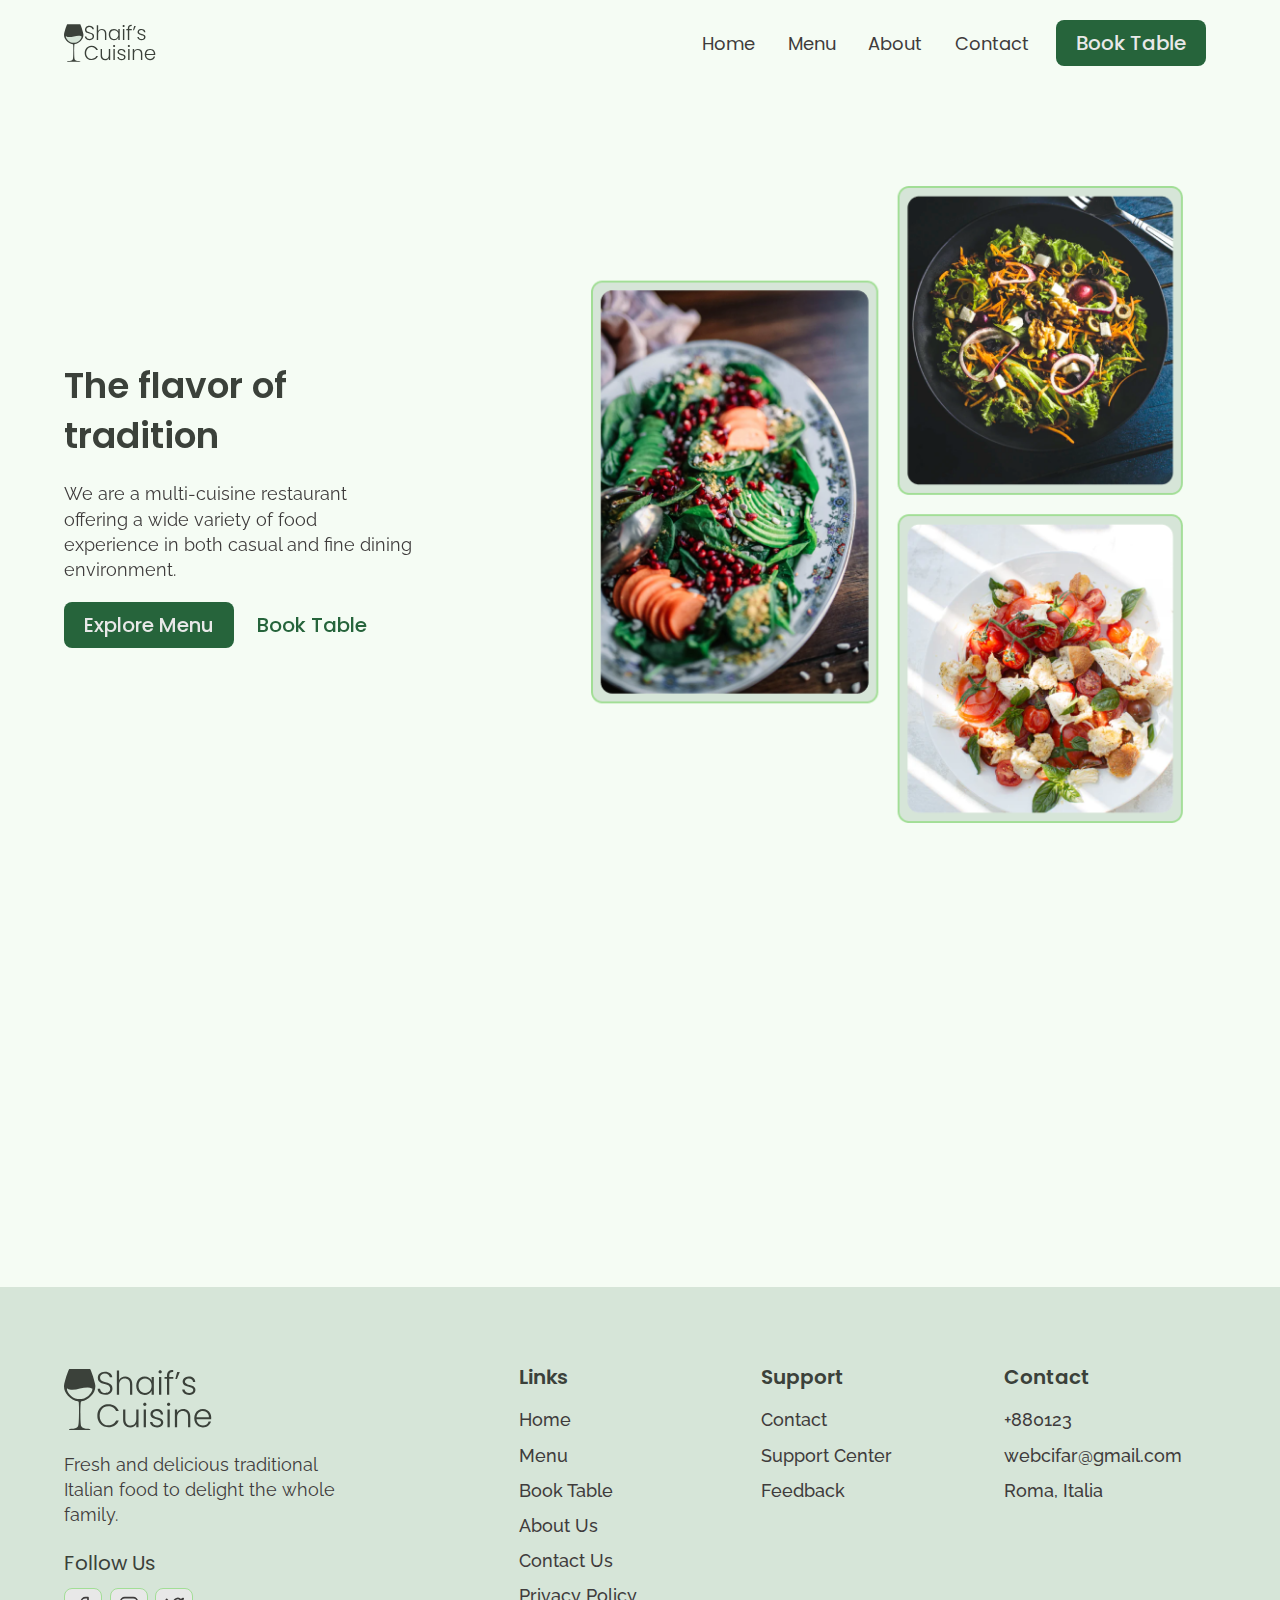
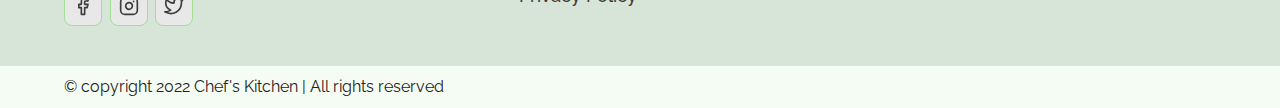
<file: index.html>
<!DOCTYPE html>
<html lang="en">
  <head>
    <meta charset="UTF-8" />
    <meta http-equiv="X-UA-Compatible" content="IE=edge" />
    <meta name="viewport" content="width=device-width, initial-scale=1.0" />
    <title>Home | Chef's Kitchen</title>
    <!-- css -->
    <link rel="stylesheet" href="./reset.css" />
    <link rel="stylesheet" href="./globalStyles.css" />
    <link rel="stylesheet" href="./components.css" />
    <!-- aos css (animation)-->
    <link rel="stylesheet" href="https://unpkg.com/aos@next/dist/aos.css" />
    <!-- home css -->
    <link rel="stylesheet" href="./home.css" />
  </head>
  <body>
    <!-- Nav Section Start -->
    <div class="nav">
      <div class="container">
        <div class="nav__wrapper">
          <a href="./index.html" class="logo">
            <img src="./images/logo.svg" alt="Chef's Kitchen" />
          </a>
          <nav>
            <div class="nav__icon">
              <svg
                xmlns="http://www.w3.org/2000/svg"
                width="24"
                height="24"
                viewBox="0 0 24 24"
                fill="none"
                stroke="currentColor"
                stroke-width="2"
                stroke-linecap="round"
                stroke-linejoin="round"
              >
                <line x1="3" y1="12" x2="21" y2="12" />
                <line x1="3" y1="6" x2="21" y2="6" />
                <line x1="3" y1="18" x2="21" y2="18" />
              </svg>
            </div>
            <div class="nav__bgOverlay"></div>
            <ul class="nav__list">
              <div class="nav__close">
                <svg
                  xmlns="http://www.w3.org/2000/svg"
                  width="24"
                  height="24"
                  viewBox="0 0 24 24"
                  fill="none"
                  stroke="currentColor"
                  stroke-width="2"
                  stroke-linecap="round"
                  stroke-linejoin="round"
                >
                  <line x1="18" y1="6" x2="6" y2="18" />
                  <line x1="6" y1="6" x2="18" y2="18" />
                </svg>
              </div>
              <div class="nav__list__wrapper">
                <li><a href="./index.html" class="nav__link">Home</a></li>
                <li><a href="./menu.html" class="nav__link">Menu</a></li>
                <li><a href="./about.html" class="nav__link">About</a></li>
                <li><a href="./contact.html" class="nav__link">Contact</a></li>
                <li>
                  <a href="./booking.html" class="btn primary-btn"
                    >Book Table</a
                  >
                </li>
              </div>
            </ul>
          </nav>
        </div>
      </div>
    </div>
    <!-- Nav Section End -->

    <!-- Hero Section Start -->
    <section id="hero">
      <div class="container">
        <div class="hero__wrapper">
          <!-- left -->
          <div class="hero__left" data-aos="fade-left">
            <div class="hero__left__wrapper">
              <h1 class="hero__heading">The flavor of tradition</h1>
              <p class="hero__info">
                We are a multi-cuisine restaurant offering a wide variety of
                food experience in both casual and fine dining environment.
              </p>
              <div class="button__wrapper">
                <a href="#" class="btn primary-btn">Explore Menu</a>
                <a href="#" class="btn">Book Table</a>
              </div>
            </div>
          </div>
          <!-- right -->
          <div class="hero__right" data-aos="fade-right">
            <div class="hero__imgWrapper">
              <img src="./images/heroImg.png" alt="food img" />
            </div>
          </div>
        </div>
      </div>
    </section>
    <!-- Hero Section End -->

    <!-- Store Info Section Start -->
    <section id="storeInfo" data-aos="fade-up">
      <div class="container">
        <div class="storeInfo__wrapper">
          <div class="storeInfo__item">
            <div class="storeInfo__icon">
              <img src="./images/wall-clock-icon.svg" alt="icon" />
            </div>
            <h3 class="storeInfo__title">10 AM - 7 PM</h3>
            <p class="storeInfo__text">Opening Hour</p>
          </div>
          <div class="storeInfo__item">
            <div class="storeInfo__icon">
              <img src="./images/address-icon.svg" alt="icon" />
            </div>
            <h3 class="storeInfo__title">Roma, ITALIA</h3>
            <p class="storeInfo__text">Address</p>
          </div>
          <div class="storeInfo__item">
            <div class="storeInfo__icon">
              <img src="./images/phone-icon.svg" alt="icon" />
            </div>
            <h3 class="storeInfo__title">+880123434</h3>
            <p class="storeInfo__text">Call Now</p>
        </div>
      </div>
    </section>
    <!-- Store Info Section End -->

    <!-- Our Specials Section Start -->
<!-- <section id="ourSpecials">
  <div class="container">
    <div class="ourSpecials__wrapper">
      <div class="ourSpecials__left">
        <div class="ourSpecials__item">
          <div class="ourSpecials__item__img">
            <img src="./images/food-3.png" alt="food img">
          </div>
          <h2 class="ourSpecials__item__title">
            Sweet Patato Fries Bowl
          </h2>
          <h3 class="ourSpecials__item__price">$18</h3>
          <div class="ourSpecials__item__stars">
            <img src="./images/3star.png" alt="3stars">
          </div>
          <p class="ourSpecials__item__text">
            These Sweet Potato Fries bowl are a glorious, messy plate of goodness. Crispy sweet potato fries loaded with lots of fresh summer vegetables and a lime ranch. By adding a seasoning blend with chipotle powder, garlic, and onion, these spicy sweet potato fries are full of flavor.
          </p>
        </div>
        <div class="ourSpecials__item">
          <div class="ourSpecials__item__img">
            <img src="./images/food-3.png" alt="food img">
          </div>
          <h2 class="ourSpecials__item__title">
            Sweet Patato Fries Bowl
          </h2>
          <h3 class="ourSpecials__item__price">$18</h3>
          <div class="ourSpecials__item__stars">
            <img src="./images/3star.png" alt="3stars">
          </div>
          <p class="ourSpecials__item__text">
            These Sweet Potato Fries bowl are a glorious, messy plate of goodness. Crispy sweet potato fries loaded with lots of fresh summer vegetables and a lime ranch. By adding a seasoning blend with chipotle powder, garlic, and onion, these spicy sweet potato fries are full of flavor.
          </p>
        </div>
      </div>
    </div>
  </div>
</section> -->
    <!-- Our Specials Section End -->

    <!-- Footer Start -->
    <footer>
      <div class="container">
        <div class="footer__wrapper">
          <!-- col-1 start -->
          <div class="footer__col1">
            <div class="footer__logo">
              <img src="./images/logo.svg" alt="Chef's Kitchen" />
            </div>
            <p class="footer__desc">
              Fresh and delicious traditional Italian food to delight the whole
              family.
            </p>
            <div class="footer__socials">
              <h4 class="footer__socials__title">Follow Us</h4>
              <ol>
                <li>
                  <a href="#">
                    <svg
                      xmlns="http://www.w3.org/2000/svg"
                      width="24"
                      height="24"
                      viewBox="0 0 24 24"
                      fill="none"
                      stroke="currentColor"
                      stroke-width="2"
                      stroke-linecap="round"
                      stroke-linejoin="round"
                    >
                      <path
                        d="M18 2h-3a5 5 0 0 0-5 5v3H7v4h3v8h4v-8h3l1-4h-4V7a1 1 0 0 1 1-1h3z"
                      />
                    </svg>
                  </a>
                </li>
                <li>
                  <a href="#">
                    <svg
                      xmlns="http://www.w3.org/2000/svg"
                      width="24"
                      height="24"
                      viewBox="0 0 24 24"
                      fill="none"
                      stroke="currentColor"
                      stroke-width="2"
                      stroke-linecap="round"
                      stroke-linejoin="round"
                    >
                      <rect x="2" y="2" width="20" height="20" rx="5" ry="5" />
                      <path
                        d="M16 11.37A4 4 0 1 1 12.63 8 4 4 0 0 1 16 11.37z"
                      />
                      <line x1="17.5" y1="6.5" x2="17.51" y2="6.5" />
                    </svg>
                  </a>
                </li>
                <li>
                  <a href="#">
                    <svg
                      xmlns="http://www.w3.org/2000/svg"
                      width="24"
                      height="24"
                      viewBox="0 0 24 24"
                      fill="none"
                      stroke="currentColor"
                      stroke-width="2"
                      stroke-linecap="round"
                      stroke-linejoin="round"
                    >
                      <path
                        d="M23 3a10.9 10.9 0 0 1-3.14 1.53 4.48 4.48 0 0 0-7.86 3v1A10.66 10.66 0 0 1 3 4s-4 9 5 13a11.64 11.64 0 0 1-7 2c9 5 20 0 20-11.5a4.5 4.5 0 0 0-.08-.83A7.72 7.72 0 0 0 23 3z"
                      />
                    </svg>
                  </a>
                </li>
              </ol>
            </div>
          </div>
          <!-- col-1 end -->
          <!-- col-2 start -->
          <div class="footer__col2">
            <h3 class="footer__text__title">Links</h3>
            <ol class="footer__text">
              <li>
                <a href="./index.html">Home</a>
              </li>
              <li>
                <a href="./menu.html">Menu</a>
              </li>
              <li>
                <a href="./booking.html">Book Table</a>
              </li>
              <li>
                <a href="./about.html">About Us</a>
              </li>
              <li>
                <a href="./contact.html">Contact Us</a>
              </li>
              <li>
                <a href="#">Privacy Policy</a>
              </li>
            </ol>
          </div>
          <!-- col-2 end -->
          <!-- col-3 start -->
          <div class="footer__col3">
            <h3 class="footer__text__title">Support</h3>
            <ol class="footer__text">
              <li>
                <a href="./contact.html">Contact</a>
              </li>
              <li>
                <a href="#">Support Center</a>
              </li>
              <li>
                <a href="#">Feedback</a>
              </li>
            </ol>
          </div>
          <!-- col-3 end -->
          <!-- col-4 start -->
          <div class="footer__col4">
            <h3 class="footer__text__title">Contact</h3>
            <ol class="footer__text">
              <li>
                <a href="tel:+880123">+880123</a>
              </li>
              <li>
                <a href="mailto:webcifar@gmail.com">webcifar@gmail.com</a>
              </li>
              <li>
                <a href="#">Roma, Italia</a>
              </li>
            </ol>
          </div>
          <!-- col-4 end -->
        </div>
      </div>
    </footer>
    <!-- Footer End -->

    <!-- Copyright Start -->
    <div id="copyright">
      <div class="container">
        <p class="copyright__text">
          © copyright 2022 Chef's Kitchen | All rights reserved
        </p>
      </div>
      <!-- Copyright End -->
    </div>

    <!-- aos script (animation) -->
    <script src="https://unpkg.com/aos@next/dist/aos.js"></script>
    <!-- custom script -->
    <script src="./main.js"></script>
  </body>
</html>
</file>
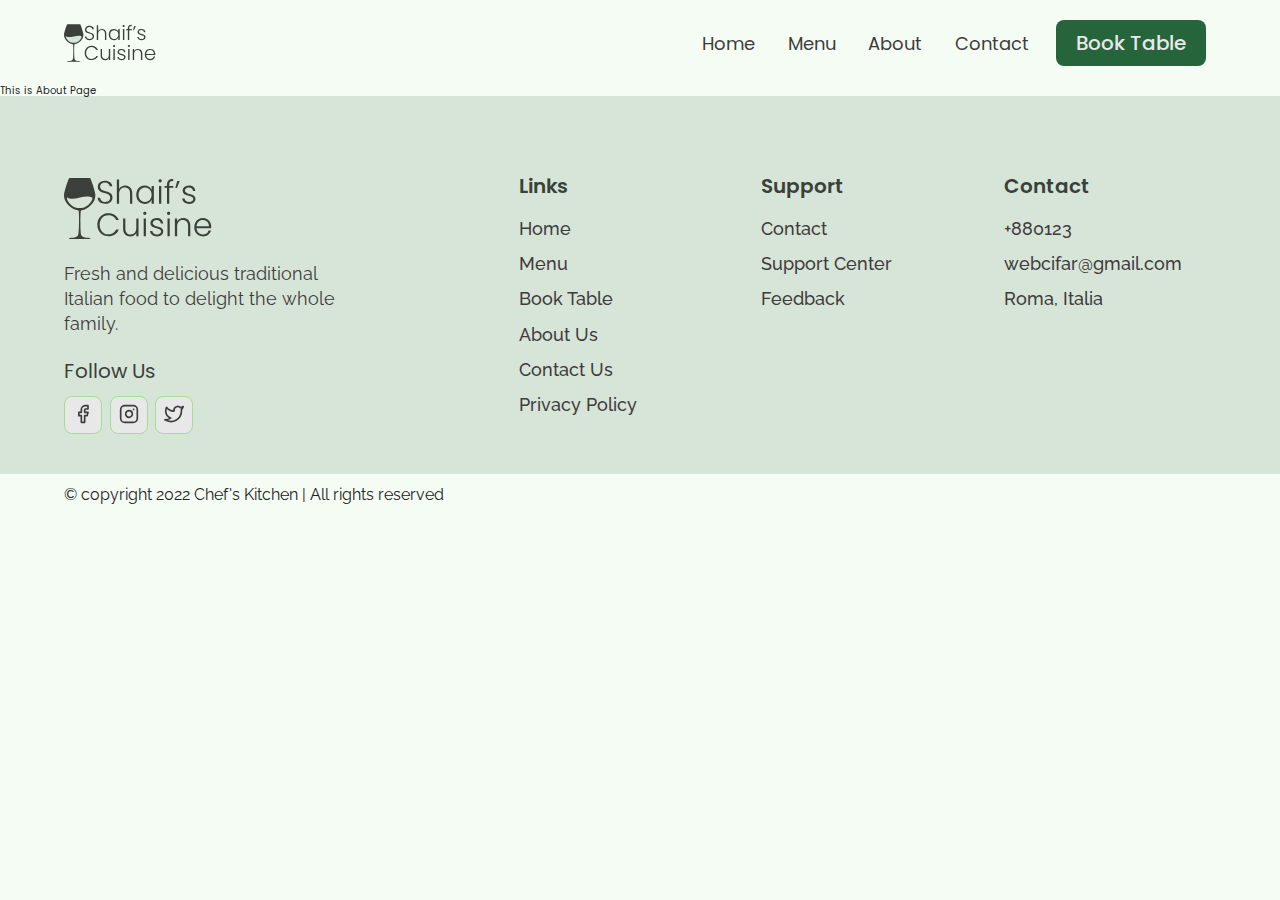
<file: about.html>
<!DOCTYPE html>
<html lang="en">
  <head>
    <meta charset="UTF-8" />
    <meta http-equiv="X-UA-Compatible" content="IE=edge" />
    <meta name="viewport" content="width=device-width, initial-scale=1.0" />
    <title>About | Chef's Kitchen</title>
    <!-- css -->
    <link rel="stylesheet" href="./reset.css" />
    <link rel="stylesheet" href="./globalStyles.css" />
    <link rel="stylesheet" href="./components.css" />
    <!-- aos css (animation)-->
    <link rel="stylesheet" href="https://unpkg.com/aos@next/dist/aos.css" />
  </head>
  <body>
    <!-- Nav Section Start -->

    <div class="nav">
      <div class="container">
        <div class="nav__wrapper">
          <a href="./index.html" class="logo">
            <img src="./images/logo.svg" alt="Chef's Kitchen" />
          </a>
          <nav>
            <div class="nav__icon">
              <svg
                xmlns="http://www.w3.org/2000/svg"
                width="24"
                height="24"
                viewBox="0 0 24 24"
                fill="none"
                stroke="currentColor"
                stroke-width="2"
                stroke-linecap="round"
                stroke-linejoin="round"
              >
                <line x1="3" y1="12" x2="21" y2="12" />
                <line x1="3" y1="6" x2="21" y2="6" />
                <line x1="3" y1="18" x2="21" y2="18" />
              </svg>
            </div>
            <div class="nav__bgOverlay"></div>
            <ul class="nav__list">
              <div class="nav__close">
                <svg
                  xmlns="http://www.w3.org/2000/svg"
                  width="24"
                  height="24"
                  viewBox="0 0 24 24"
                  fill="none"
                  stroke="currentColor"
                  stroke-width="2"
                  stroke-linecap="round"
                  stroke-linejoin="round"
                >
                  <line x1="18" y1="6" x2="6" y2="18" />
                  <line x1="6" y1="6" x2="18" y2="18" />
                </svg>
              </div>
              <div class="nav__list__wrapper">
                <li><a href="./index.html" class="nav__link">Home</a></li>
                <li><a href="./menu.html" class="nav__link">Menu</a></li>
                <li><a href="./about.html" class="nav__link">About</a></li>
                <li><a href="./contact.html" class="nav__link">Contact</a></li>
                <li>
                  <a href="./booking.html" class="btn primary-btn"
                    >Book Table</a
                  >
                </li>
              </div>
            </ul>
          </nav>
        </div>
      </div>
    </div>
    <!-- Nav Section End -->

    <h1>This is About Page</h1>

    <!-- Footer Start -->
    <footer>
      <div class="container">
        <div class="footer__wrapper">
          <!-- col-1 start -->
          <div class="footer__col1">
            <div class="footer__logo">
              <img src="./images/logo.svg" alt="Chef's Kitchen" />
            </div>
            <p class="footer__desc">
              Fresh and delicious traditional Italian food to delight the whole
              family.
            </p>
            <div class="footer__socials">
              <h4 class="footer__socials__title">Follow Us</h4>
              <ol>
                <li>
                  <a href="#">
                    <svg
                      xmlns="http://www.w3.org/2000/svg"
                      width="24"
                      height="24"
                      viewBox="0 0 24 24"
                      fill="none"
                      stroke="currentColor"
                      stroke-width="2"
                      stroke-linecap="round"
                      stroke-linejoin="round"
                    >
                      <path
                        d="M18 2h-3a5 5 0 0 0-5 5v3H7v4h3v8h4v-8h3l1-4h-4V7a1 1 0 0 1 1-1h3z"
                      />
                    </svg>
                  </a>
                </li>
                <li>
                  <a href="#">
                    <svg
                      xmlns="http://www.w3.org/2000/svg"
                      width="24"
                      height="24"
                      viewBox="0 0 24 24"
                      fill="none"
                      stroke="currentColor"
                      stroke-width="2"
                      stroke-linecap="round"
                      stroke-linejoin="round"
                    >
                      <rect x="2" y="2" width="20" height="20" rx="5" ry="5" />
                      <path
                        d="M16 11.37A4 4 0 1 1 12.63 8 4 4 0 0 1 16 11.37z"
                      />
                      <line x1="17.5" y1="6.5" x2="17.51" y2="6.5" />
                    </svg>
                  </a>
                </li>
                <li>
                  <a href="#">
                    <svg
                      xmlns="http://www.w3.org/2000/svg"
                      width="24"
                      height="24"
                      viewBox="0 0 24 24"
                      fill="none"
                      stroke="currentColor"
                      stroke-width="2"
                      stroke-linecap="round"
                      stroke-linejoin="round"
                    >
                      <path
                        d="M23 3a10.9 10.9 0 0 1-3.14 1.53 4.48 4.48 0 0 0-7.86 3v1A10.66 10.66 0 0 1 3 4s-4 9 5 13a11.64 11.64 0 0 1-7 2c9 5 20 0 20-11.5a4.5 4.5 0 0 0-.08-.83A7.72 7.72 0 0 0 23 3z"
                      />
                    </svg>
                  </a>
                </li>
              </ol>
            </div>
          </div>
          <!-- col-1 end -->
          <!-- col-2 start -->
          <div class="footer__col2">
            <h3 class="footer__text__title">Links</h3>
            <ol class="footer__text">
              <li>
                <a href="./index.html">Home</a>
              </li>
              <li>
                <a href="./menu.html">Menu</a>
              </li>
              <li>
                <a href="./booking.html">Book Table</a>
              </li>
              <li>
                <a href="./about.html">About Us</a>
              </li>
              <li>
                <a href="./contact.html">Contact Us</a>
              </li>
              <li>
                <a href="#">Privacy Policy</a>
              </li>
            </ol>
          </div>
          <!-- col-2 end -->
          <!-- col-3 start -->
          <div class="footer__col3">
            <h3 class="footer__text__title">Support</h3>
            <ol class="footer__text">
              <li>
                <a href="./contact.html">Contact</a>
              </li>
              <li>
                <a href="#">Support Center</a>
              </li>
              <li>
                <a href="#">Feedback</a>
              </li>
            </ol>
          </div>
          <!-- col-3 end -->
          <!-- col-4 start -->
          <div class="footer__col4">
            <h3 class="footer__text__title">Contact</h3>
            <ol class="footer__text">
              <li>
                <a href="tel:+880123">+880123</a>
              </li>
              <li>
                <a href="mailto:webcifar@gmail.com">webcifar@gmail.com</a>
              </li>
              <li>
                <a href="#">Roma, Italia</a>
              </li>
            </ol>
          </div>
          <!-- col-4 end -->
        </div>
      </div>
    </footer>
    <!-- Footer End -->

    <!-- Copyright Start -->
    <div id="copyright">
      <div class="container">
        <p class="copyright__text">
          © copyright 2022 Chef's Kitchen | All rights reserved
        </p>
      </div>
      <!-- Copyright End -->
    </div>

    <!-- aos script (animation) -->
    <script src="https://unpkg.com/aos@next/dist/aos.js"></script>
    <!-- custom script -->
    <script src="./main.js"></script>
  </body>
</html>
</file>
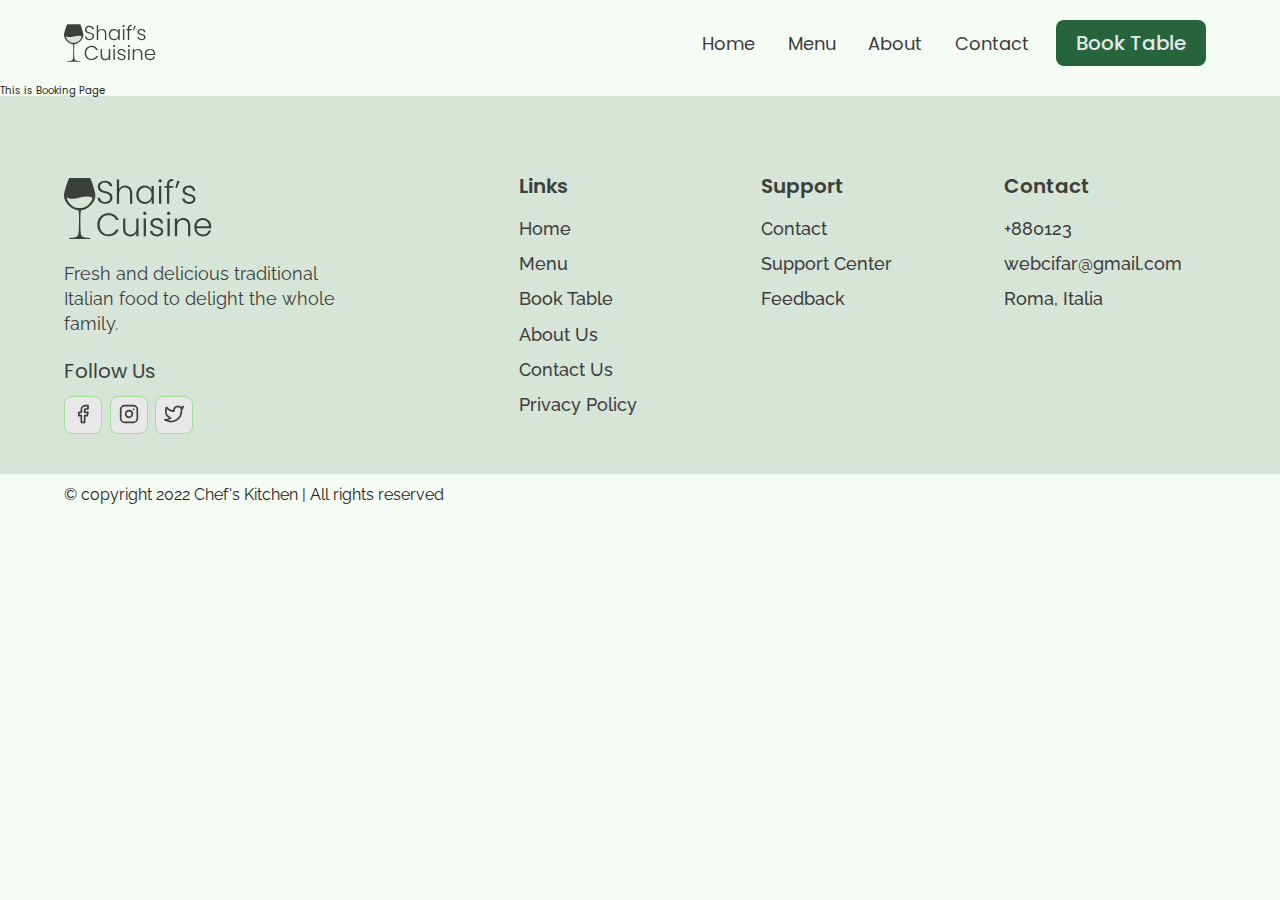
<file: booking.html>
<!DOCTYPE html>
<html lang="en">
  <head>
    <meta charset="UTF-8" />
    <meta http-equiv="X-UA-Compatible" content="IE=edge" />
    <meta name="viewport" content="width=device-width, initial-scale=1.0" />
    <title>Booking | Chef's Kitchen</title>
    <!-- css -->
    <link rel="stylesheet" href="./reset.css" />
    <link rel="stylesheet" href="./globalStyles.css" />
    <link rel="stylesheet" href="./components.css" />
    <!-- aos css (animation)-->
    <link rel="stylesheet" href="https://unpkg.com/aos@next/dist/aos.css" />
  </head>
  <body>
    <!-- Nav Section Start -->

    <div class="nav">
      <div class="container">
        <div class="nav__wrapper">
          <a href="./index.html" class="logo">
            <img src="./images/logo.svg" alt="Chef's Kitchen" />
          </a>
          <nav>
            <div class="nav__icon">
              <svg
                xmlns="http://www.w3.org/2000/svg"
                width="24"
                height="24"
                viewBox="0 0 24 24"
                fill="none"
                stroke="currentColor"
                stroke-width="2"
                stroke-linecap="round"
                stroke-linejoin="round"
              >
                <line x1="3" y1="12" x2="21" y2="12" />
                <line x1="3" y1="6" x2="21" y2="6" />
                <line x1="3" y1="18" x2="21" y2="18" />
              </svg>
            </div>
            <div class="nav__bgOverlay"></div>
            <ul class="nav__list">
              <div class="nav__close">
                <svg
                  xmlns="http://www.w3.org/2000/svg"
                  width="24"
                  height="24"
                  viewBox="0 0 24 24"
                  fill="none"
                  stroke="currentColor"
                  stroke-width="2"
                  stroke-linecap="round"
                  stroke-linejoin="round"
                >
                  <line x1="18" y1="6" x2="6" y2="18" />
                  <line x1="6" y1="6" x2="18" y2="18" />
                </svg>
              </div>
              <div class="nav__list__wrapper">
                <li><a href="./index.html" class="nav__link">Home</a></li>
                <li><a href="./menu.html" class="nav__link">Menu</a></li>
                <li><a href="./about.html" class="nav__link">About</a></li>
                <li><a href="./contact.html" class="nav__link">Contact</a></li>
                <li>
                  <a href="./booking.html" class="btn primary-btn"
                    >Book Table</a
                  >
                </li>
              </div>
            </ul>
          </nav>
        </div>
      </div>
    </div>
    <!-- Nav Section End -->

    <h1>This is Booking Page</h1>

    <!-- Footer Start -->
    <footer>
      <div class="container">
        <div class="footer__wrapper">
          <!-- col-1 start -->
          <div class="footer__col1">
            <div class="footer__logo">
              <img src="./images/logo.svg" alt="Chef's Kitchen" />
            </div>
            <p class="footer__desc">
              Fresh and delicious traditional Italian food to delight the whole
              family.
            </p>
            <div class="footer__socials">
              <h4 class="footer__socials__title">Follow Us</h4>
              <ol>
                <li>
                  <a href="#">
                    <svg
                      xmlns="http://www.w3.org/2000/svg"
                      width="24"
                      height="24"
                      viewBox="0 0 24 24"
                      fill="none"
                      stroke="currentColor"
                      stroke-width="2"
                      stroke-linecap="round"
                      stroke-linejoin="round"
                    >
                      <path
                        d="M18 2h-3a5 5 0 0 0-5 5v3H7v4h3v8h4v-8h3l1-4h-4V7a1 1 0 0 1 1-1h3z"
                      />
                    </svg>
                  </a>
                </li>
                <li>
                  <a href="#">
                    <svg
                      xmlns="http://www.w3.org/2000/svg"
                      width="24"
                      height="24"
                      viewBox="0 0 24 24"
                      fill="none"
                      stroke="currentColor"
                      stroke-width="2"
                      stroke-linecap="round"
                      stroke-linejoin="round"
                    >
                      <rect x="2" y="2" width="20" height="20" rx="5" ry="5" />
                      <path
                        d="M16 11.37A4 4 0 1 1 12.63 8 4 4 0 0 1 16 11.37z"
                      />
                      <line x1="17.5" y1="6.5" x2="17.51" y2="6.5" />
                    </svg>
                  </a>
                </li>
                <li>
                  <a href="#">
                    <svg
                      xmlns="http://www.w3.org/2000/svg"
                      width="24"
                      height="24"
                      viewBox="0 0 24 24"
                      fill="none"
                      stroke="currentColor"
                      stroke-width="2"
                      stroke-linecap="round"
                      stroke-linejoin="round"
                    >
                      <path
                        d="M23 3a10.9 10.9 0 0 1-3.14 1.53 4.48 4.48 0 0 0-7.86 3v1A10.66 10.66 0 0 1 3 4s-4 9 5 13a11.64 11.64 0 0 1-7 2c9 5 20 0 20-11.5a4.5 4.5 0 0 0-.08-.83A7.72 7.72 0 0 0 23 3z"
                      />
                    </svg>
                  </a>
                </li>
              </ol>
            </div>
          </div>
          <!-- col-1 end -->
          <!-- col-2 start -->
          <div class="footer__col2">
            <h3 class="footer__text__title">Links</h3>
            <ol class="footer__text">
              <li>
                <a href="./index.html">Home</a>
              </li>
              <li>
                <a href="./menu.html">Menu</a>
              </li>
              <li>
                <a href="./booking.html">Book Table</a>
              </li>
              <li>
                <a href="./about.html">About Us</a>
              </li>
              <li>
                <a href="./contact.html">Contact Us</a>
              </li>
              <li>
                <a href="#">Privacy Policy</a>
              </li>
            </ol>
          </div>
          <!-- col-2 end -->
          <!-- col-3 start -->
          <div class="footer__col3">
            <h3 class="footer__text__title">Support</h3>
            <ol class="footer__text">
              <li>
                <a href="./contact.html">Contact</a>
              </li>
              <li>
                <a href="#">Support Center</a>
              </li>
              <li>
                <a href="#">Feedback</a>
              </li>
            </ol>
          </div>
          <!-- col-3 end -->
          <!-- col-4 start -->
          <div class="footer__col4">
            <h3 class="footer__text__title">Contact</h3>
            <ol class="footer__text">
              <li>
                <a href="tel:+880123">+880123</a>
              </li>
              <li>
                <a href="mailto:webcifar@gmail.com">webcifar@gmail.com</a>
              </li>
              <li>
                <a href="#">Roma, Italia</a>
              </li>
            </ol>
          </div>
          <!-- col-4 end -->
        </div>
      </div>
    </footer>
    <!-- Footer End -->

    <!-- Copyright Start -->
    <div id="copyright">
      <div class="container">
        <p class="copyright__text">
          © copyright 2022 Chef's Kitchen | All rights reserved
        </p>
      </div>
      <!-- Copyright End -->
    </div>

    <!-- aos script (animation) -->
    <script src="https://unpkg.com/aos@next/dist/aos.js"></script>
    <!-- custom script -->
    <script src="./main.js"></script>
  </body>
</html>
</file>
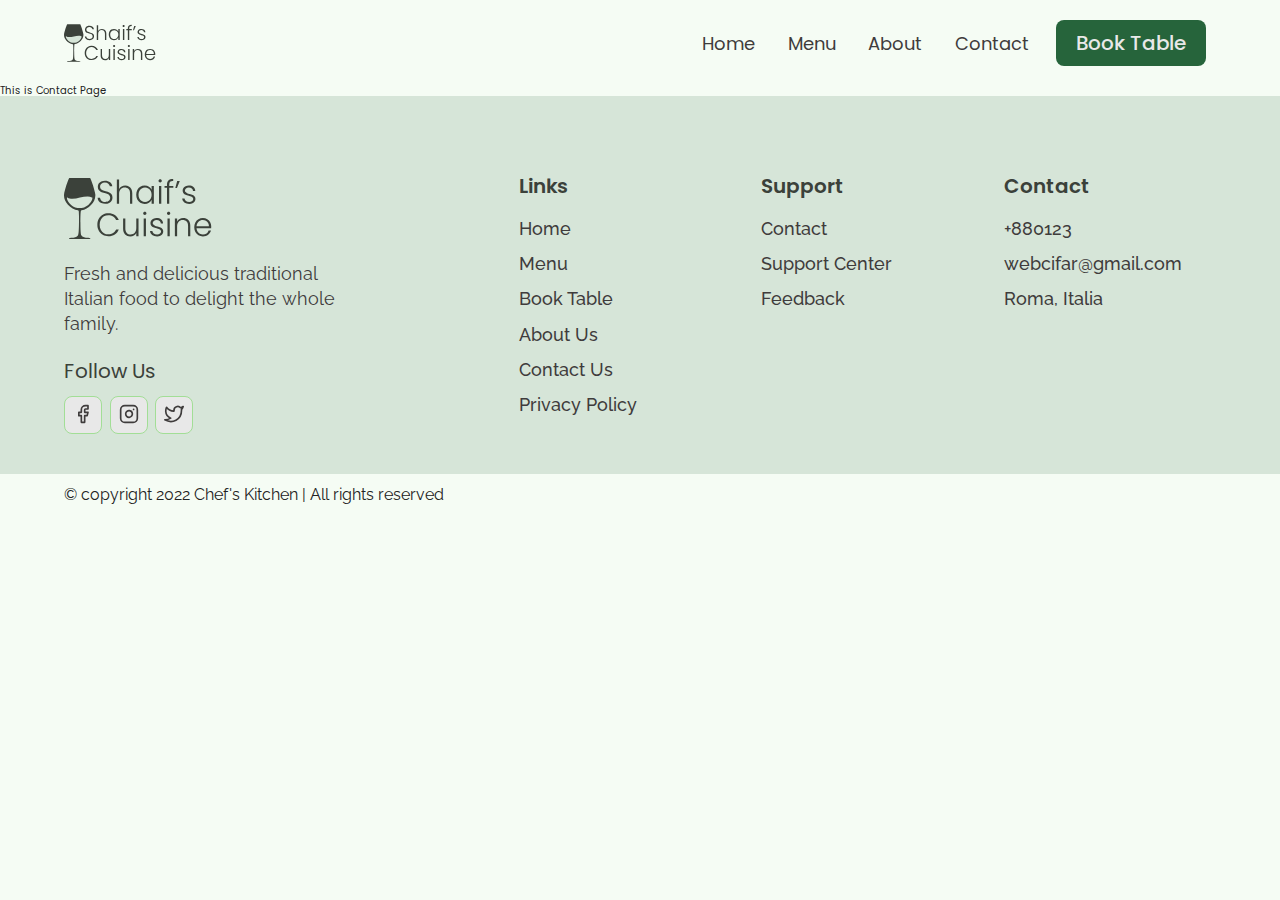
<file: contact.html>
<!DOCTYPE html>
<html lang="en">
  <head>
    <meta charset="UTF-8" />
    <meta http-equiv="X-UA-Compatible" content="IE=edge" />
    <meta name="viewport" content="width=device-width, initial-scale=1.0" />
    <title>Contact | Chef's Kitchen</title>
    <!-- css -->
    <link rel="stylesheet" href="./reset.css" />
    <link rel="stylesheet" href="./globalStyles.css" />
    <link rel="stylesheet" href="./components.css" />
    <!-- aos css (animation)-->
    <link rel="stylesheet" href="https://unpkg.com/aos@next/dist/aos.css" />
  </head>
  <body>
    <!-- Nav Section Start -->

    <div class="nav">
      <div class="container">
        <div class="nav__wrapper">
          <a href="./index.html" class="logo">
            <img src="./images/logo.svg" alt="Chef's Kitchen" />
          </a>
          <nav>
            <div class="nav__icon">
              <svg
                xmlns="http://www.w3.org/2000/svg"
                width="24"
                height="24"
                viewBox="0 0 24 24"
                fill="none"
                stroke="currentColor"
                stroke-width="2"
                stroke-linecap="round"
                stroke-linejoin="round"
              >
                <line x1="3" y1="12" x2="21" y2="12" />
                <line x1="3" y1="6" x2="21" y2="6" />
                <line x1="3" y1="18" x2="21" y2="18" />
              </svg>
            </div>
            <div class="nav__bgOverlay"></div>
            <ul class="nav__list">
              <div class="nav__close">
                <svg
                  xmlns="http://www.w3.org/2000/svg"
                  width="24"
                  height="24"
                  viewBox="0 0 24 24"
                  fill="none"
                  stroke="currentColor"
                  stroke-width="2"
                  stroke-linecap="round"
                  stroke-linejoin="round"
                >
                  <line x1="18" y1="6" x2="6" y2="18" />
                  <line x1="6" y1="6" x2="18" y2="18" />
                </svg>
              </div>
              <div class="nav__list__wrapper">
                <li><a href="./index.html" class="nav__link">Home</a></li>
                <li><a href="./menu.html" class="nav__link">Menu</a></li>
                <li><a href="./about.html" class="nav__link">About</a></li>
                <li><a href="./contact.html" class="nav__link">Contact</a></li>
                <li>
                  <a href="./booking.html" class="btn primary-btn"
                    >Book Table</a
                  >
                </li>
              </div>
            </ul>
          </nav>
        </div>
      </div>
    </div>
    <!-- Nav Section End -->

    <h1>This is Contact Page</h1>

    <!-- Footer Start -->
    <footer>
      <div class="container">
        <div class="footer__wrapper">
          <!-- col-1 start -->
          <div class="footer__col1">
            <div class="footer__logo">
              <img src="./images/logo.svg" alt="Chef's Kitchen" />
            </div>
            <p class="footer__desc">
              Fresh and delicious traditional Italian food to delight the whole
              family.
            </p>
            <div class="footer__socials">
              <h4 class="footer__socials__title">Follow Us</h4>
              <ol>
                <li>
                  <a href="#">
                    <svg
                      xmlns="http://www.w3.org/2000/svg"
                      width="24"
                      height="24"
                      viewBox="0 0 24 24"
                      fill="none"
                      stroke="currentColor"
                      stroke-width="2"
                      stroke-linecap="round"
                      stroke-linejoin="round"
                    >
                      <path
                        d="M18 2h-3a5 5 0 0 0-5 5v3H7v4h3v8h4v-8h3l1-4h-4V7a1 1 0 0 1 1-1h3z"
                      />
                    </svg>
                  </a>
                </li>
                <li>
                  <a href="#">
                    <svg
                      xmlns="http://www.w3.org/2000/svg"
                      width="24"
                      height="24"
                      viewBox="0 0 24 24"
                      fill="none"
                      stroke="currentColor"
                      stroke-width="2"
                      stroke-linecap="round"
                      stroke-linejoin="round"
                    >
                      <rect x="2" y="2" width="20" height="20" rx="5" ry="5" />
                      <path
                        d="M16 11.37A4 4 0 1 1 12.63 8 4 4 0 0 1 16 11.37z"
                      />
                      <line x1="17.5" y1="6.5" x2="17.51" y2="6.5" />
                    </svg>
                  </a>
                </li>
                <li>
                  <a href="#">
                    <svg
                      xmlns="http://www.w3.org/2000/svg"
                      width="24"
                      height="24"
                      viewBox="0 0 24 24"
                      fill="none"
                      stroke="currentColor"
                      stroke-width="2"
                      stroke-linecap="round"
                      stroke-linejoin="round"
                    >
                      <path
                        d="M23 3a10.9 10.9 0 0 1-3.14 1.53 4.48 4.48 0 0 0-7.86 3v1A10.66 10.66 0 0 1 3 4s-4 9 5 13a11.64 11.64 0 0 1-7 2c9 5 20 0 20-11.5a4.5 4.5 0 0 0-.08-.83A7.72 7.72 0 0 0 23 3z"
                      />
                    </svg>
                  </a>
                </li>
              </ol>
            </div>
          </div>
          <!-- col-1 end -->
          <!-- col-2 start -->
          <div class="footer__col2">
            <h3 class="footer__text__title">Links</h3>
            <ol class="footer__text">
              <li>
                <a href="./index.html">Home</a>
              </li>
              <li>
                <a href="./menu.html">Menu</a>
              </li>
              <li>
                <a href="./booking.html">Book Table</a>
              </li>
              <li>
                <a href="./about.html">About Us</a>
              </li>
              <li>
                <a href="./contact.html">Contact Us</a>
              </li>
              <li>
                <a href="#">Privacy Policy</a>
              </li>
            </ol>
          </div>
          <!-- col-2 end -->
          <!-- col-3 start -->
          <div class="footer__col3">
            <h3 class="footer__text__title">Support</h3>
            <ol class="footer__text">
              <li>
                <a href="./contact.html">Contact</a>
              </li>
              <li>
                <a href="#">Support Center</a>
              </li>
              <li>
                <a href="#">Feedback</a>
              </li>
            </ol>
          </div>
          <!-- col-3 end -->
          <!-- col-4 start -->
          <div class="footer__col4">
            <h3 class="footer__text__title">Contact</h3>
            <ol class="footer__text">
              <li>
                <a href="tel:+880123">+880123</a>
              </li>
              <li>
                <a href="mailto:webcifar@gmail.com">webcifar@gmail.com</a>
              </li>
              <li>
                <a href="#">Roma, Italia</a>
              </li>
            </ol>
          </div>
          <!-- col-4 end -->
        </div>
      </div>
    </footer>
    <!-- Footer End -->

    <!-- Copyright Start -->
    <div id="copyright">
      <div class="container">
        <p class="copyright__text">
          © copyright 2022 Chef's Kitchen | All rights reserved
        </p>
      </div>
      <!-- Copyright End -->
    </div>

    <!-- aos script (animation) -->
    <script src="https://unpkg.com/aos@next/dist/aos.js"></script>
    <!-- custom script -->
    <script src="./main.js"></script>
  </body>
</html>
</file>
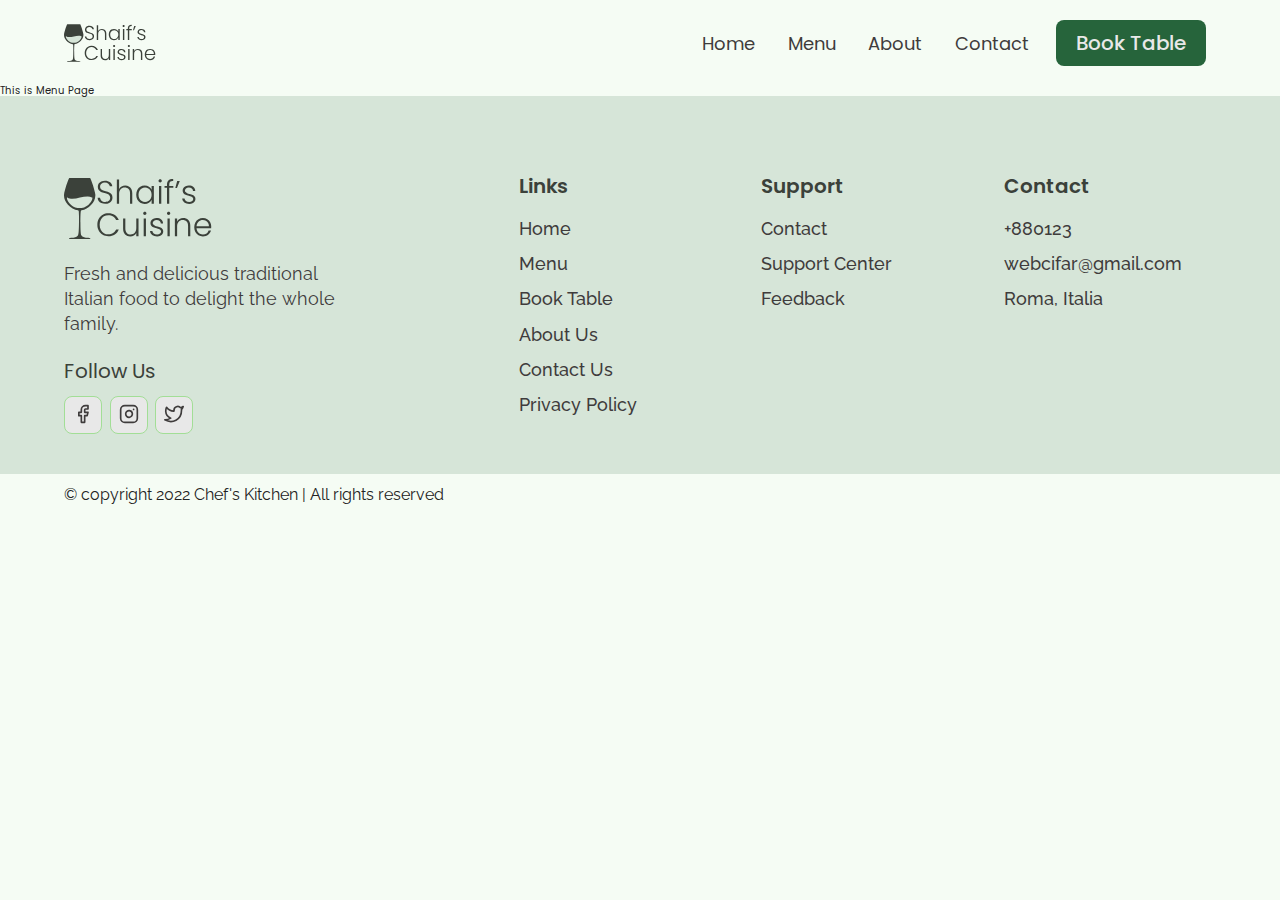
<file: menu.html>
<!DOCTYPE html>
<html lang="en">
  <head>
    <meta charset="UTF-8" />
    <meta http-equiv="X-UA-Compatible" content="IE=edge" />
    <meta name="viewport" content="width=device-width, initial-scale=1.0" />
    <title>Menu | Chef's Kitchen</title>
    <!-- css -->
    <link rel="stylesheet" href="./reset.css" />
    <link rel="stylesheet" href="./globalStyles.css" />
    <link rel="stylesheet" href="./components.css" />
    <!-- aos css (animation)-->
    <link rel="stylesheet" href="https://unpkg.com/aos@next/dist/aos.css" />
  </head>
  <body>
    <!-- Nav Section Start -->

    <div class="nav">
      <div class="container">
        <div class="nav__wrapper">
          <a href="./index.html" class="logo">
            <img src="./images/logo.svg" alt="Chef's Kitchen" />
          </a>
          <nav>
            <div class="nav__icon">
              <svg
                xmlns="http://www.w3.org/2000/svg"
                width="24"
                height="24"
                viewBox="0 0 24 24"
                fill="none"
                stroke="currentColor"
                stroke-width="2"
                stroke-linecap="round"
                stroke-linejoin="round"
              >
                <line x1="3" y1="12" x2="21" y2="12" />
                <line x1="3" y1="6" x2="21" y2="6" />
                <line x1="3" y1="18" x2="21" y2="18" />
              </svg>
            </div>
            <div class="nav__bgOverlay"></div>
            <ul class="nav__list">
              <div class="nav__close">
                <svg
                  xmlns="http://www.w3.org/2000/svg"
                  width="24"
                  height="24"
                  viewBox="0 0 24 24"
                  fill="none"
                  stroke="currentColor"
                  stroke-width="2"
                  stroke-linecap="round"
                  stroke-linejoin="round"
                >
                  <line x1="18" y1="6" x2="6" y2="18" />
                  <line x1="6" y1="6" x2="18" y2="18" />
                </svg>
              </div>
              <div class="nav__list__wrapper">
                <li><a href="./index.html" class="nav__link">Home</a></li>
                <li><a href="./menu.html" class="nav__link">Menu</a></li>
                <li><a href="./about.html" class="nav__link">About</a></li>
                <li><a href="./contact.html" class="nav__link">Contact</a></li>
                <li>
                  <a href="./booking.html" class="btn primary-btn"
                    >Book Table</a
                  >
                </li>
              </div>
            </ul>
          </nav>
        </div>
      </div>
    </div>
    <!-- Nav Section End -->

    <h1>This is Menu Page</h1>

    <!-- Footer Start -->
    <footer>
      <div class="container">
        <div class="footer__wrapper">
          <!-- col-1 start -->
          <div class="footer__col1">
            <div class="footer__logo">
              <img src="./images/logo.svg" alt="Chef's Kitchen" />
            </div>
            <p class="footer__desc">
              Fresh and delicious traditional Italian food to delight the whole
              family.
            </p>
            <div class="footer__socials">
              <h4 class="footer__socials__title">Follow Us</h4>
              <ol>
                <li>
                  <a href="#">
                    <svg
                      xmlns="http://www.w3.org/2000/svg"
                      width="24"
                      height="24"
                      viewBox="0 0 24 24"
                      fill="none"
                      stroke="currentColor"
                      stroke-width="2"
                      stroke-linecap="round"
                      stroke-linejoin="round"
                    >
                      <path
                        d="M18 2h-3a5 5 0 0 0-5 5v3H7v4h3v8h4v-8h3l1-4h-4V7a1 1 0 0 1 1-1h3z"
                      />
                    </svg>
                  </a>
                </li>
                <li>
                  <a href="#">
                    <svg
                      xmlns="http://www.w3.org/2000/svg"
                      width="24"
                      height="24"
                      viewBox="0 0 24 24"
                      fill="none"
                      stroke="currentColor"
                      stroke-width="2"
                      stroke-linecap="round"
                      stroke-linejoin="round"
                    >
                      <rect x="2" y="2" width="20" height="20" rx="5" ry="5" />
                      <path
                        d="M16 11.37A4 4 0 1 1 12.63 8 4 4 0 0 1 16 11.37z"
                      />
                      <line x1="17.5" y1="6.5" x2="17.51" y2="6.5" />
                    </svg>
                  </a>
                </li>
                <li>
                  <a href="#">
                    <svg
                      xmlns="http://www.w3.org/2000/svg"
                      width="24"
                      height="24"
                      viewBox="0 0 24 24"
                      fill="none"
                      stroke="currentColor"
                      stroke-width="2"
                      stroke-linecap="round"
                      stroke-linejoin="round"
                    >
                      <path
                        d="M23 3a10.9 10.9 0 0 1-3.14 1.53 4.48 4.48 0 0 0-7.86 3v1A10.66 10.66 0 0 1 3 4s-4 9 5 13a11.64 11.64 0 0 1-7 2c9 5 20 0 20-11.5a4.5 4.5 0 0 0-.08-.83A7.72 7.72 0 0 0 23 3z"
                      />
                    </svg>
                  </a>
                </li>
              </ol>
            </div>
          </div>
          <!-- col-1 end -->
          <!-- col-2 start -->
          <div class="footer__col2">
            <h3 class="footer__text__title">Links</h3>
            <ol class="footer__text">
              <li>
                <a href="./index.html">Home</a>
              </li>
              <li>
                <a href="./menu.html">Menu</a>
              </li>
              <li>
                <a href="./booking.html">Book Table</a>
              </li>
              <li>
                <a href="./about.html">About Us</a>
              </li>
              <li>
                <a href="./contact.html">Contact Us</a>
              </li>
              <li>
                <a href="#">Privacy Policy</a>
              </li>
            </ol>
          </div>
          <!-- col-2 end -->
          <!-- col-3 start -->
          <div class="footer__col3">
            <h3 class="footer__text__title">Support</h3>
            <ol class="footer__text">
              <li>
                <a href="./contact.html">Contact</a>
              </li>
              <li>
                <a href="#">Support Center</a>
              </li>
              <li>
                <a href="#">Feedback</a>
              </li>
            </ol>
          </div>
          <!-- col-3 end -->
          <!-- col-4 start -->
          <div class="footer__col4">
            <h3 class="footer__text__title">Contact</h3>
            <ol class="footer__text">
              <li>
                <a href="tel:+880123">+880123</a>
              </li>
              <li>
                <a href="mailto:webcifar@gmail.com">webcifar@gmail.com</a>
              </li>
              <li>
                <a href="#">Roma, Italia</a>
              </li>
            </ol>
          </div>
          <!-- col-4 end -->
        </div>
      </div>
    </footer>
    <!-- Footer End -->

    <!-- Copyright Start -->
    <div id="copyright">
      <div class="container">
        <p class="copyright__text">
          © copyright 2022 Chef's Kitchen | All rights reserved
        </p>
      </div>
      <!-- Copyright End -->
    </div>

    <!-- aos script (animation) -->
    <script src="https://unpkg.com/aos@next/dist/aos.js"></script>
    <!-- custom script -->
    <script src="./main.js"></script>
  </body>
</html>
</file>
<file: globalStyles.css>
@import url('https://fonts.googleapis.com/css2?family=Poppins:wght@500;600&family=Raleway:wght@400;500;600&family=Syne+Mono&display=swap');

html {
    font-size: 10px;
    overflow-x: hidden;
}

:root {
    --green-1: #26643b;
    --green-2: #a2de96;
    --lightGreen-1: #d6e5d8;
    --lightGreen-2: #f5fcf4;
    --black-1: #3b413a;
    --black-2: #3f3c3c;
    --black-3: #5b6359;
    --white-1: #e8e8e8;
}

body {
    background-color: var(--lightGreen-2);
    overflow-x: hidden;
}

section {
    padding: 100px 0;
}

@media only screen and (max-width: 768px) {
    section {
        padding: 50px 0;
    }
}

.container {
    max-width: 1200px;
    width: 90%;
    margin: 0 auto;
}

img {
    width: 100%;
    height: 100%;
    object-fit: contain;
}

h1, 
h2,
h3,
h4 {
    font-family: 'Poppins', sans-serif;
}

p {
    font-family: 'Raleway', sans-serif;
    font-weight: 400;
    line-height: 1.4em;
    font-size: 1.8rem;
}

a {
    display: inline-block;
    text-decoration: none;
}
</file>
<file: components.css>
/* nav */

.nav {
    padding: 2rem 0;
}

.nav__icon, 
.nav__close, 
.nav__bgOverlay {
    display: none;
}

.nav__wrapper {
    display: flex;
    justify-content: space-between;
}

.nav__list li {
    display: inline-block;
    margin: 0 1rem;
}

.nav__list .nav__link {
    font-size: 1.8rem;
    font-family: "Poppins";
    color: var(--black-2);
    padding: 0.5rem;
}

.nav__list li:hover .nav__link {
    color: var(--green-1);
}

@media only screen and (max-width: 768px) {
    .nav {
        position: relative;
    }
    .nav__icon {
        display: block;
    }
    .nav__icon svg, 
    .nav__close svg  {
        pointer-events: none;
        height: 30px;
        width: 30px;
    }
    .nav__close {
        display: block;
        position: absolute;
        color: var(--black-1);
        right: 1rem;
        top: 1rem;
        cursor: pointer;
    }
    .nav__list {
        z-index: 1000;
        position: absolute;
        left: 100%;
        top: 0;
        height: 100vh;
        width: 80%;
        background: var(--lightGreen-1);
        display: flex;
        align-items: center;
        justify-content: flex-end;
        padding-right: 2rem;
        transform: translateX(0%);
        overflow: hidden;
        transition: 0.3s ease-in transform;
    }
    .nav__list.show {
        transform: translateX(-100%);
    }
    .nav__list li {
        display: block;
        text-align: right;
        margin-bottom: 2rem;
    }
    .nav__list a {
        font-size: 1.6rem;
    }
    .nav__bgOverlay {
        position: absolute;
        left: 0;
        top: 0;
        z-index: 1000;
        height: 100vh;
        width: 100%;
        background: rgba(18, 24, 14, 0.808);
        display: none;
    }
    .nav__bgOverlay.active {
        display: block;
    }
}

/* Global Button Styles */

.btn {
    color: var(--green-1);
    font-family: Poppins;
    font-weight: 500;
    border-radius: 8px;
    font-size: 1.4rem;
    padding: 1.2rem 2rem;
}

.primary-btn {
    color: var(--white-1);
    background: var(--green-1);
}

@media only screen and (min-width: 768px) {
    .btn {
        padding: 1.3rem 2rem;
        font-size: 2rem;
    }
}

/* Footer Styles */

footer {
    background: var(--lightGreen-1);
    padding-top: 5rem;
    padding-bottom: 2rem;
}

.footer__wrapper {
    display: flex;
    flex-direction: column;
    gap: 3rem;
}

.footer__logo {
    width: 150px;
    margin-bottom: 2rem;
}

.footer__desc {
    font-size: 1.4rem;
    color: var(--black-2);
    margin-bottom: 2rem;
}

.footer__socials__title {
    font-size: 1.8rem;
    color: var(--black-1);
    margin-bottom: 1rem;
}

.footer__socials li {
    display: inline-block;
    margin-right: 0.5rem;
}

.footer__socials a {
    padding: 0.5rem 0.8rem;
    background-color: var(--white-1);
    border: 1px solid var(--green-2);
    border-radius: 8px;
}

.footer__socials svg {
    width: 20px;
    color: var(--black-2);
}

.footer__text__title {
    font-size: 1.8rem;
    margin-bottom: 1rem;
    color: var(--black-1);
    font-weight: 600;
}

.footer__text a {
    font-size: 1.4rem;
    margin-bottom: 0.5rem;
    color: var(--black-2);
    font-family: Raleway;
    font-weight: 500;
    line-height: 1.4em;
}

@media only screen and (min-width: 768px) {
    footer {
        padding-top: 8rem;
        padding-bottom: 4rem;
    }
    .footer__wrapper {
        flex-direction: row;
    }
    .footer__col1 {
        flex: 4;
    }
    .footer__col2,
    .footer__col3,
    .footer__col4 {
        flex: 2;
    }
    .footer__desc {
        max-width: 300px;
        font-size: 1.8rem;
        margin-bottom: 2.5rem;
    }
    .footer__socials__title {
        font-size: 2rem;
        margin-bottom: 1.5rem;
    }
    .footer__text__title {
        font-size: 2rem;
        margin-bottom: 2rem;
    }
    .footer__text a {
        font-size: 1.8rem;
        margin-bottom: 1rem;
    }
}

/* Copyright Styles */

#copyright {
    padding:  1rem 0;
}

.copyright__text {
    font-size: 1.4rem;
    text-align: center;
}

@media only screen and (min-width: 768px) {
    .copyright__text {
        font-size: 1.6rem;
        text-align: left;
    }
}

/* Store Info Styles */

.storeInfo__wrapper {
    display: flex;
    align-items: stretch;
    justify-content: center;
    flex-wrap: wrap;
    gap: 1rem;
}

.storeInfo__item {
    background-color: var(--lightGreen-1);
    padding: 20px 30px;
    text-align: center;
    border-radius: 12px;
    width: 150px;
}

.storeInfo__icon {
    width: 30px;
    margin: 0 auto;
    margin-bottom: 1.5rem;
}

.storeInfo__title {
    font-size: 1.4rem;
    font-family: Poppins;
    font-weight: 500;
    margin-bottom: 0.5rem;
    color: var(--black-1);
}

.storeInfo__text {
    font-size: 1.4rem;
    font-family: Raleway;
    color: var(--black-2);
}

@media only screen and (min-width: 768px) {
    .storeInfo__wrapper {
        gap: 2rem;
    }
    .storeInfo__item {
        min-width: 200px;
        padding-bottom: 2.5rem;
    }
    .storeInfo__icon {
        width: 47px;
        margin-bottom: 2.5rem;
    }
    .storeInfo__title {
        font-size: 1.8rem;
        margin-bottom: 1rem;
    }
    .footer__text {
        font-size: 1.6rem;
    }
}
</file>
<file: home.css>
/* Hero Section Styles */

.hero__wrapper {
    display: flex;
    align-items: center;
    justify-content: center;
    flex-direction: column-reverse;
    gap: 5rem;
}

.hero__left__wrapper {
    max-width: 350px;
}

.hero__imgWrapper {
    max-width: 400px;
    width: 80%;
    margin: 0 auto;
}

.hero__heading {
    font-family: Poppins;
    font-weight: 600;
    line-height: 1.4em;
    text-align: center;
    font-size: 1.8rem;
    margin-bottom: 1.5rem;
    color: var(--black-1);
}

.hero__info {
    text-align: center;
    font-size: 1.4rem;
    margin-bottom: 1.5rem;
    color: var(--black-2);
}

.button__wrapper {
    text-align: center;
}

@media only screen and (min-width: 768px) {
    .hero__wrapper{
        flex-direction: row;
        gap: 0;
    }
    .hero__left {
        flex: 3;
    }    
    .hero__right {
        flex: 4;
    }
    .hero__heading {
        font-size: 3.6rem;
        margin-bottom: 2rem;
        text-align: left;
    }
    .hero__info {
        margin-bottom: 2rem;
        text-align: left;
        font-size: 1.8rem;
    }
    .button__wrapper {
        text-align: left;
    }
    .hero__imgWrapper {
        max-width: none;
        width: 90%;
    }
}
</file>
